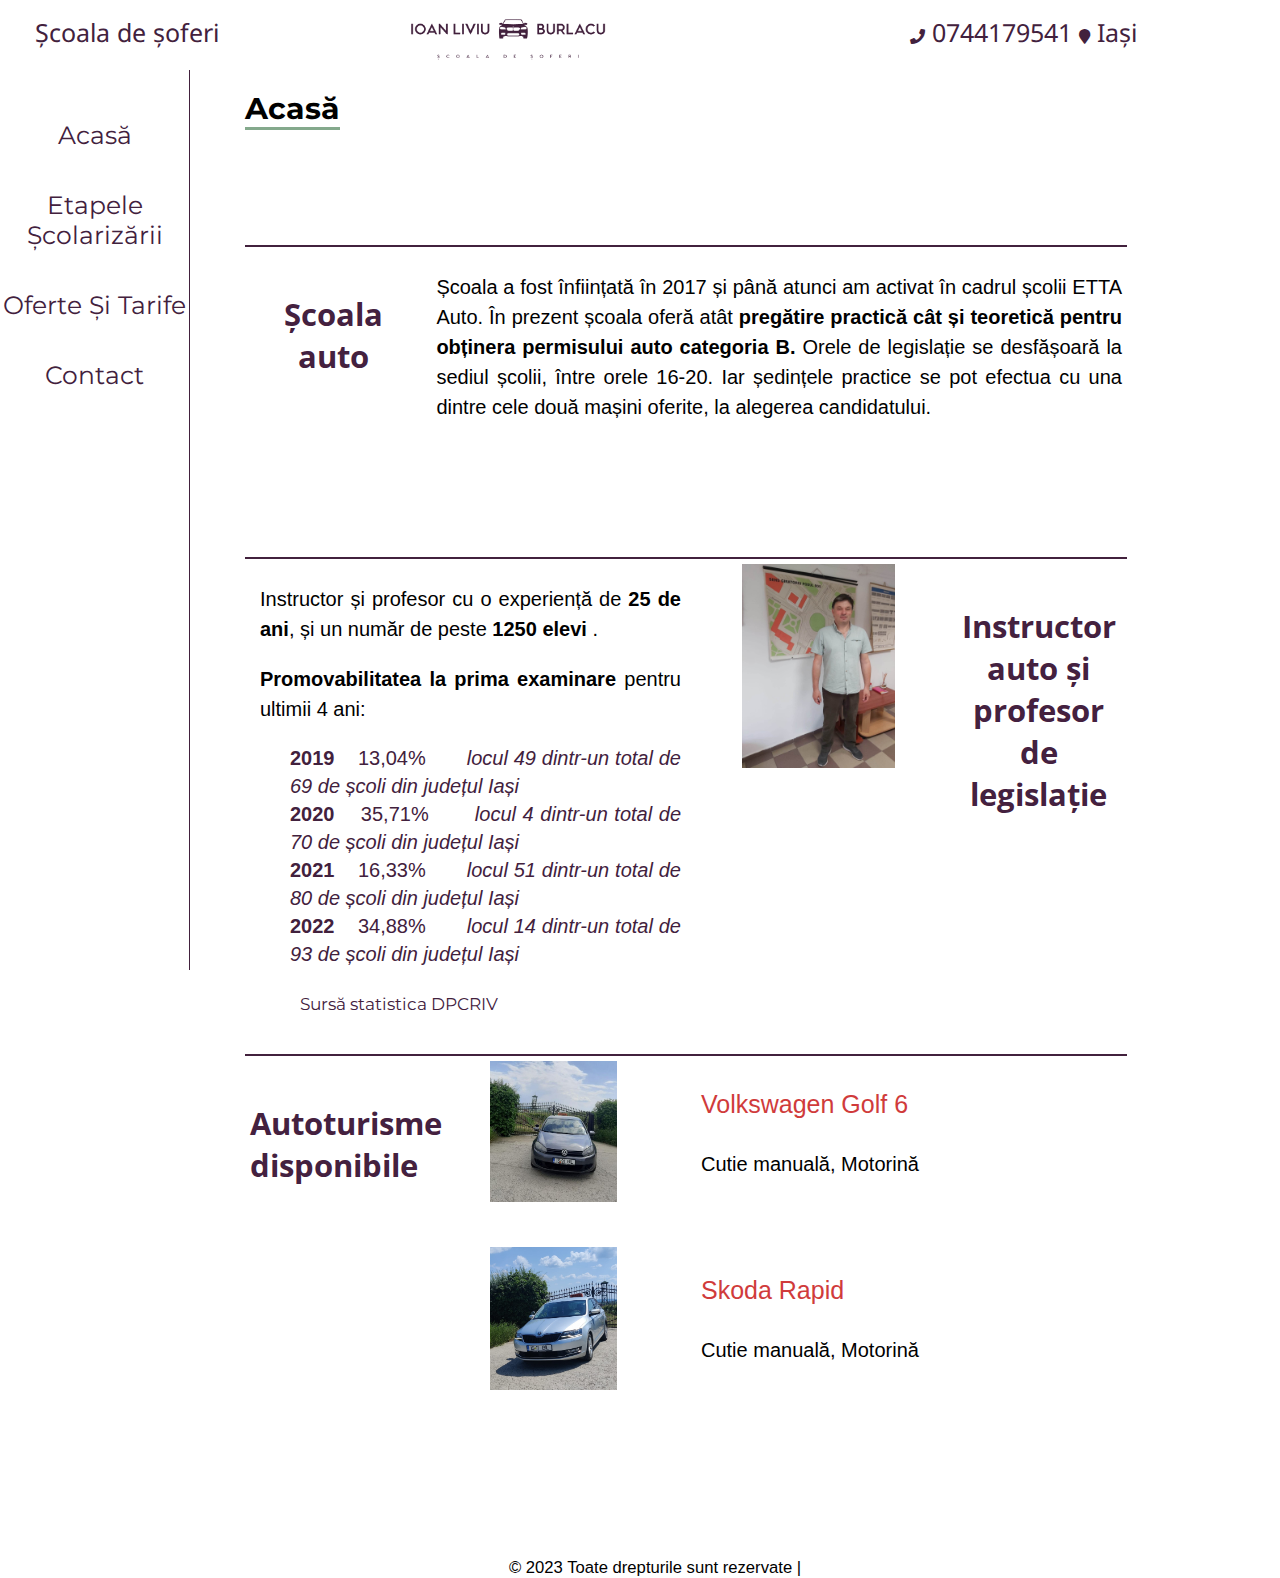
<file: index.html>
<!DOCTYPE html>
<html>
    <head>
<meta chartset="UTF-8" />
<link rel="stylesheet" type="text/css" href="css/style.css" />
<meta name="viewport" content="width=device-width, initial-scale=1.0" />
<link rel="stylesheet" href="https://cdnjs.cloudflare.com/ajax/libs/font-awesome/5.15.2/css/all.min.css" />
<title>Ioan Liviu Burlacu</title>
    </head>

    <body>

        <header>
            <div class="row row-headerimage">
                <div class="row row-headerimage">
                    <div class="col-30 header">
                        
                        <a href="../index.html">
                            Școala de șoferi 
                        </a>
                            
                        
                    </div>

                <div class="col-40 headerimage">
                    
                    <img src="images/New_header_logo-removebg-preview.png" alt="Școala de șoferi Ioan Liviu Burlacu">
                    
                </div>
                <div class="col-30 headerimage">
                    <i class="logo fa fa-phone" aria-hidden="true"></i>
                    <a class="phone" href="../index.html"> </a> 
                        <a href="tel:+40744179541"> 0744179541 </a>            
                       
                    </a><i class=" logo fa fa-map-marker" aria-hidden="true"></i>
                    <a class="phone" href="../index.html">
                        
                        <a href="https://goo.gl/maps/TJgV3DMPxFb3ciEE9" target="_blank">  Iași</a>
                    </a>
                  
                </div>
            </div>
        <i id="menu-btn" class="fas fa-bars" onclick="show()"></i>
       </header> 
        
       <div class="page-container">
        
        <aside id="side-menu">
            <a href="index.html">Acasă</a>
            <a href="pages/etapelescolarizarii.html">Etapele școlarizării</a>
            <a href="pages/ofertesitarife.html">Oferte și Tarife</a>
            <a href="pages/contacte.html">Contact</a>
          
        </aside>
<!-- Modify from here -->
        <main>
            <h2 class="title">Acasă</h2>
            <div class="motto">
               
            </div>
            <div class="row row-event">
                <div class="col-20 sectiontitle">
                    
                        <h4 class="centered">Școala auto</h4> 
                        
                    
                </div>

                <div class="col-80 sectiontitle2">
                    
                                                <p class="bodytext">
                            Școala a fost înființată în 2017 și până atunci am activat în cadrul școlii ETTA Auto. În prezent școala oferă atât <b>pregătire practică cât și teoretică pentru obținera permisului auto categoria B.</b> Orele de legislație se desfășoară la sediul școlii, între orele 16-20. Iar ședințele practice se pot efectua cu una dintre cele două mașini oferite, la alegerea candidatului.
                        </p>
                    
                </div>
                
                
            </div>
            <div class="motto">
               
            </div>
            <div class="row row-event">
                <div class="col-50 sectiontitle2">
                    
                     
                        <p class="bodytext">
                            Instructor și profesor cu o experiență de <b>25 de ani</b>, și un număr de peste <b>1250 elevi </b>. 
                        </p>
                        <p class="bodytext">
                            <b>Promovabilitatea la prima examinare </b>pentru ultimii 4 ani:
                            <ul class="classiclistnobullet2">
<li class="bodytext"><b>2019 </b>&nbsp &nbsp13,04%  <i> &nbsp &nbsp &nbsp locul 49 dintr-un total de 69 de școli din județul Iași</i></li>
<li class="bodytext"><b>2020 </b>&nbsp &nbsp35,71%  <i>&nbsp &nbsp &nbsp locul  4 dintr-un total de 70 de școli din județul Iași</i></li>
<li class="bodytext"><b>2021 </b>&nbsp &nbsp16,33%  <i>&nbsp &nbsp &nbsp locul 51 dintr-un total de 80 de școli din județul Iași</i></li>
<li class="bodytext"><b>2022 </b>&nbsp &nbsp34,88%  <i>&nbsp &nbsp &nbsp locul 14 dintr-un total de 93 de școli din județul Iași</i></li>

                        </p>
                    <p><small>Sursă statistica DPCRIV</small></p>
                </div>
                
                <div class="col-30 sectiontitleimgp">
                    
                     
                    <img src="images/profilephoto.jpeg">
                
            </div>

                <div class="col-20 sectiontitle">
                    
                        <h4 class="centered">Instructor auto și profesor de legislație</h4>
                        
                    
                </div>

                
            </div>
            
            <div class="row row-event">
                <div class="col-20 sectiontitle">
                    
                        <h4 class="centered">Autoturisme disponibile</h4> 
                        
                    
                </div>
                <div class="col-30 sectiontitleimg">
                    
                     
                    <img src="images/Golf2.3.1.jpg">
                
            </div>
                <div class="col-50 sectiontitle2">
                    
                        
                        <p class="carname">
                            Volkswagen Golf 6
                        </p>
                        <p class="bodytext">
                            Cutie manuală, Motorină
                             </p>
                    
                </div>

                
            </div>
            <div class="row row-eventa">
                <div class="col-20 sectiontitle">
                    
                        
                        
                    
                </div>
                <div class="col-30 sectiontitleimg">
                    
                     
                    <img src="images/Rapid 2.1.jpeg">
                
            </div>
                <div class="col-50 sectiontitle2">
                    
                        
                    <p class="carname">
                        Skoda Rapid
                    </p>
                    <p class="bodytext">
                        Cutie manuală, Motorină
                         </p>
                    
                </div>

                
            </div>
            <div class="motto">
          <!--      
            </div>
            <h2 class="title">Galerie</h2>
            <div class="gallery">
                <a target="_blank" href="images/cats.jpg">
                    <img src="images/cats.jpg">
                </a>
                <a target="_blank" href="images/cats2.jpg">
                    <img src="images/cats2.jpg">
                </a>
                <a target="_blank" href="images/cats3.jpg">
                    <img src="images/cats3.jpg">
                </a>
                <a target="_blank" href="images/cats4.jpg">
                    <img src="images/cats4.jpg">
                </a>
            </div> -->
        </main>

       </div>
       
       <script src="js/main.js"></script>
       
    </body>
    <div class="footer-copyright " > <small>© 2023 Toate drepturile sunt rezervate |</small> </div>
</html>
</file>
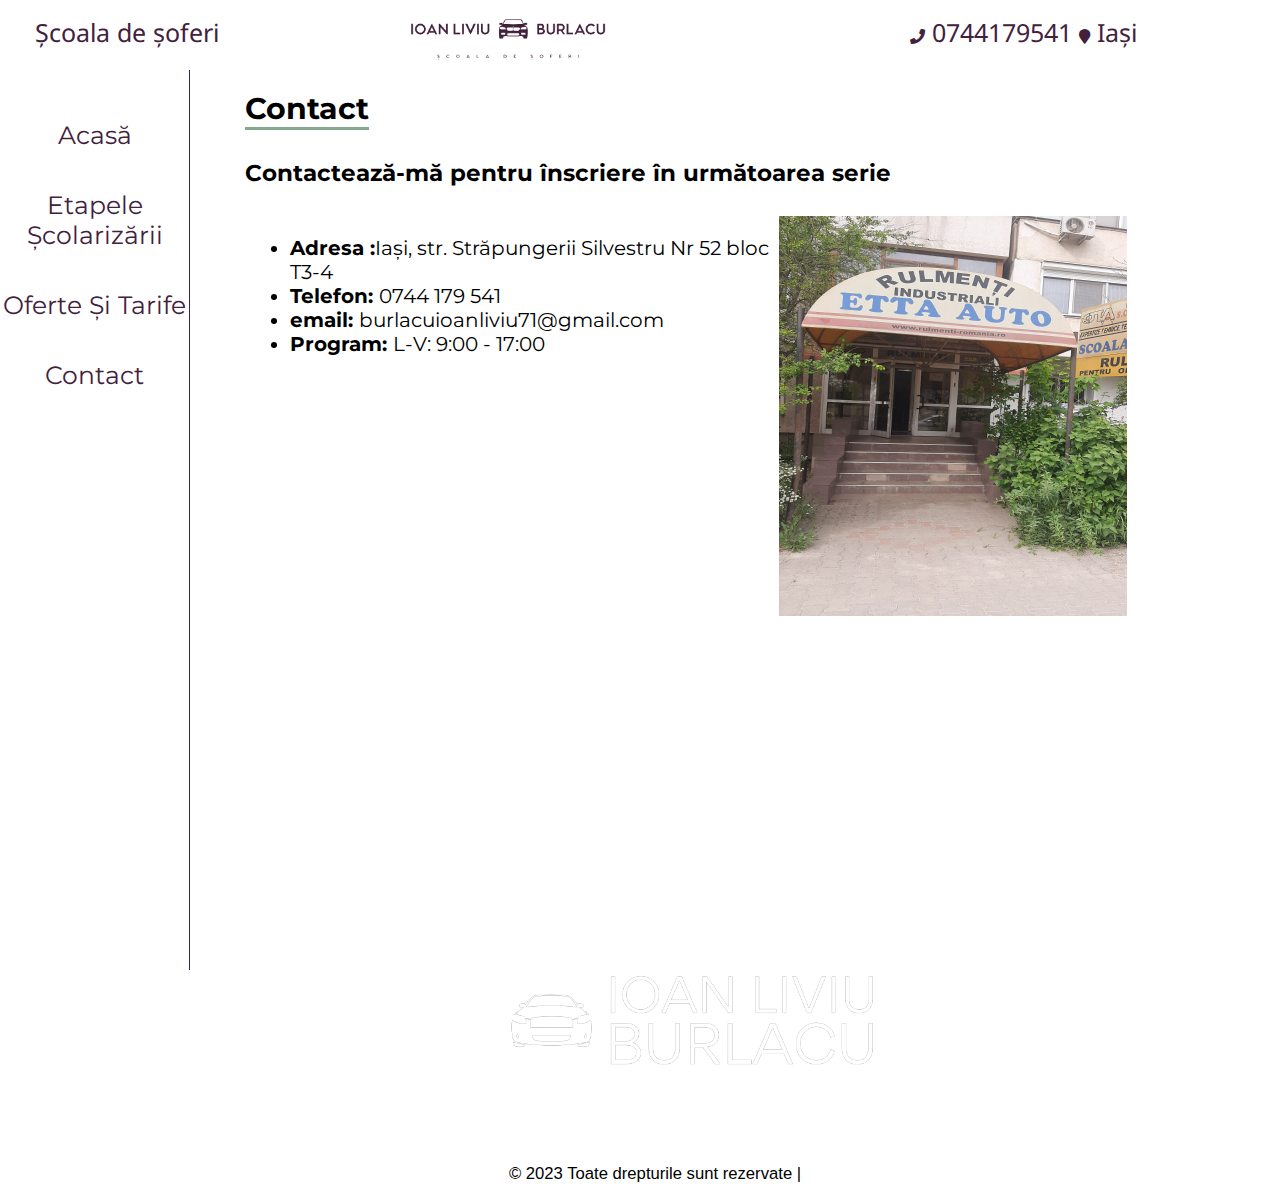
<file: pages/contacte.html>
<!DOCTYPE html>
<html>

<head>
    <meta chartset="UTF-8" />
    <link rel="stylesheet" type="text/css" href="../css/style.css" />
    <meta name="viewport" content="width=device-width, initial-scale=1.0" />
    <link rel="stylesheet" href="https://cdnjs.cloudflare.com/ajax/libs/font-awesome/5.15.2/css/all.min.css" />
    <title>Contact Scoala de Soferi Ioan Liviu Burlacu</title>
</head>

<body>

    <header>
        <div class="row row-headerimage">
            <div class="col-30 header">

                <a href="../index.html">
                    Școala de șoferi
                </a>


            </div>

            <div class="col-40 headerimage">
                <img src="../images/New_header_logo-removebg-preview.png">
            </div>
            <div class="col-30 headerimage">
                <i class="logo fa fa-phone" aria-hidden="true"></i>
                <a class="phone" href="../index.html"> </a> 
                    <a href="tel:+40744179541"> 0744179541 </a>            
                   
                </a><i class=" logo fa fa-map-marker" aria-hidden="true"></i>
                <a class="phone" href="../index.html">
                    
                    <a href="https://goo.gl/maps/TJgV3DMPxFb3ciEE9" target="_blank">  Iași</a>
                </a>

            </div>
        </div>
        <i id="menu-btn" class="fas fa-bars" onclick="show()"></i>
    </header>

    <div class="page-container">

        <aside id="side-menu">
            <a href="../index.html">Acasă</a>
            <a href="../pages/etapelescolarizarii.html">Etapele școlarizării</a>
            <a href="../pages/ofertesitarife.html">Oferte și Tarife</a>
            <a href="../pages/contacte.html">Contact</a>
        </aside>

        <main>
            <h2 class="title">Contact</h2>
            <div class="row">
                
                    <h3>Contactează-mă pentru înscriere în următoarea serie</h3>

                    <div class="col-60">
                        <ul class="contact-data">
                            <li><b>Adresa :</b>Iași, str. Străpungerii Silvestru Nr 52 bloc T3-4</li>
                            <li><b>Telefon: </b>0744 179 541 </li>
                            <li><b>email: </b>burlacuioanliviu71@gmail.com </li>
                            <li><b>Program: </b> L-V: 9:00 - 17:00</li>
                        </ul>
                    </div>
                 <div class="col-40">
                    
                        <img class="sediu" src="../images/Sediu scoala.jpeg">
                 </div>
            </div>

            <div class="row">
                <div class="col-50">
                    <iframe class="map"
                        src="https://www.google.com/maps/embed?pb=!1m18!1m12!1m3!1d2712.353105594918!2d27.5605185761711!3d47.1705227179894!2m3!1f0!2f0!3f0!3m2!1i1024!2i768!4f13.1!3m3!1m2!1s0x40cafb660656e1eb%3A0x314738cbc16d9f5b!2sEtta%20Auto%20S.R.L.!5e0!3m2!1sen!2sro!4v1684305823901!5m2!1sen!2sro"
                        width="600" height="450" style="border:0;" allowfullscreen="" loading="lazy"
                        referrerpolicy="no-referrer-when-downgrade"></iframe>
              </div>
                <div class="col-50">
                     
                </div>
            </div>
            <div class="sectiontitleimgp">
            <img src = "../images/Logo1-removebg-preview.png" > 
            </div>
        </main>

    </div>

    <script src="../js/main.js"></script>
</body>
<div class="footer-copyright " > <small>© 2023 Toate drepturile sunt rezervate |</small> </div>
</html>
</file>
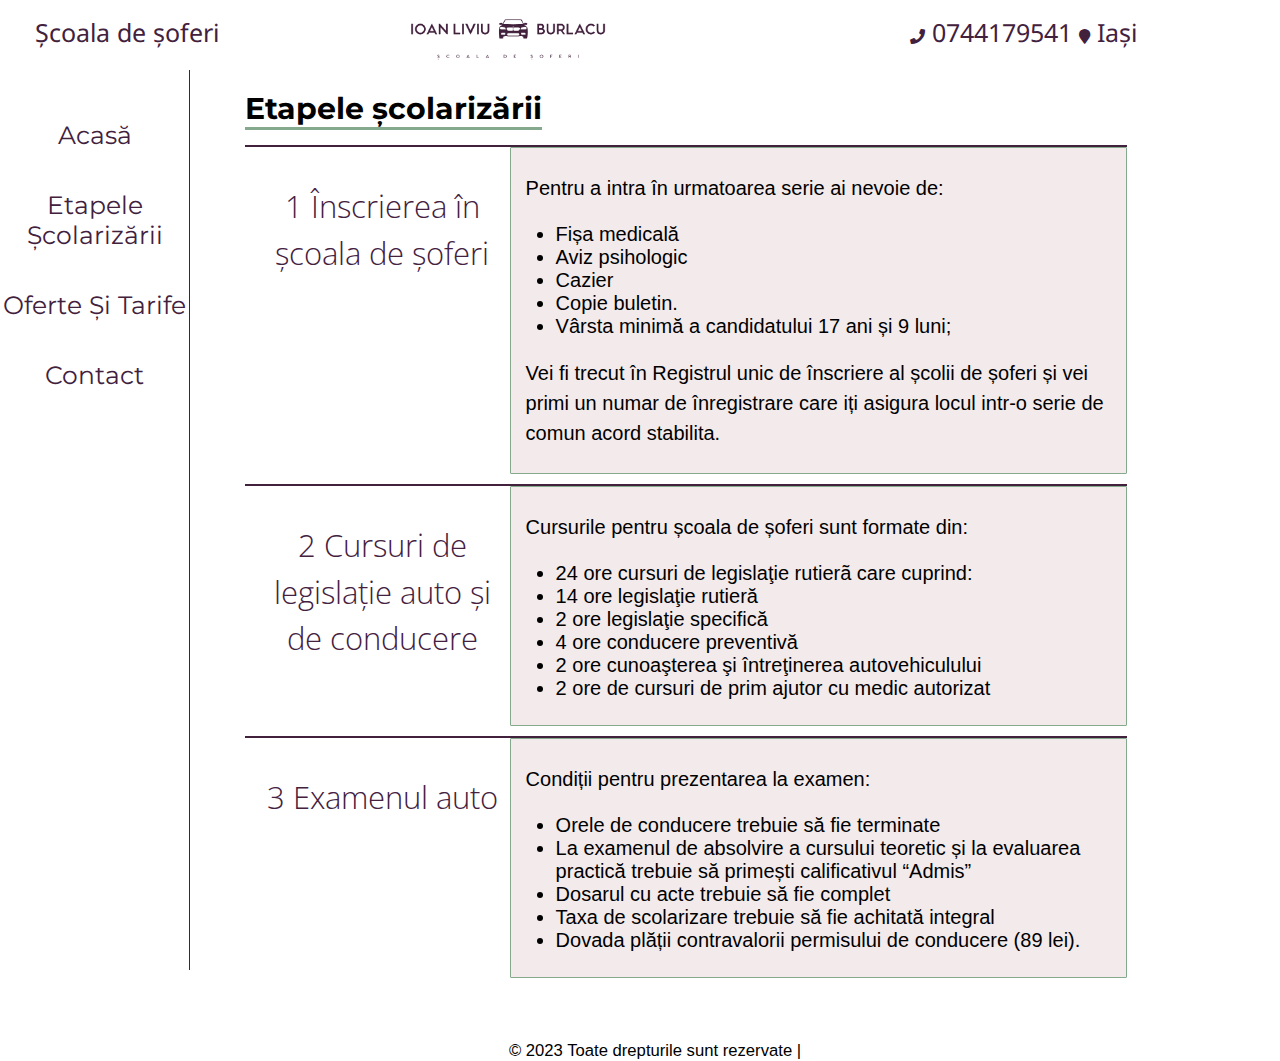
<file: pages/etapelescolarizarii.html>
<!DOCTYPE html>
<html>

<head>
    <meta chartset="UTF-8" />
    <link rel="stylesheet" type="text/css" href="../css/style.css" />
    <meta name="viewport" content="width=device-width, initial-scale=1.0" />
    <link rel="stylesheet" href="https://cdnjs.cloudflare.com/ajax/libs/font-awesome/5.15.2/css/all.min.css" />
    <title>Etapele Școlarizării</title>
</head>

<body>

    <header>
        <div class="row row-headerimage">
            <div class="col-30 header">
                
                <a href="../index.html">
                    Școala de șoferi 
                </a>
                    
                
            </div>

            <div class="col-40 headerimage">
                <img src="../images/New_header_logo-removebg-preview.png">                               
            </div>
            <div class="col-30 headerimage">
                <i class="logo fa fa-phone" aria-hidden="true"></i>
                    <a class="phone" href="../index.html"> </a> 
                        <a href="tel:+40744179541"> 0744179541 </a>            
                       
                    </a><i class=" logo fa fa-map-marker" aria-hidden="true"></i>
                    <a class="phone" href="../index.html">
                        
                        <a href="https://goo.gl/maps/TJgV3DMPxFb3ciEE9" target="_blank">  Iași</a>
                    </a>
              
            </div>
        </div>
        <i id="menu-btn" class="fas fa-bars" onclick="show()"></i>
   </header> 

    <div class="page-container">

        <aside id="side-menu">
            <a href="../index.html">Acasă</a>
            <a href="../pages/etapelescolarizarii.html">Etapele școlarizării</a>
            <a href="../pages/ofertesitarife.html">Oferte și Tarife</a>
            <a href="../pages/contacte.html">Contact</a>
        </aside>

        <main>
            <h2 class="title">Etapele școlarizării</h2>

            <div class="row row-event">
                <div class="col-30 etapenumber">
                    
                       <p class="sectiontitle">1 Înscrierea în școala de șoferi</p> 
                    </div> 
                        
                    
                

                <div class="col-70 event">
                    
                        
                        <p class="bodytext">
                            Pentru a intra în urmatoarea serie ai nevoie de: </p>
                            <ul class="classic-list">
                           <li class="bodytext">Fișa medicală </li> 
                           <li class="bodytext">Aviz psihologic </li>
                           <li class="bodytext">Cazier </li> 
                           <li class="bodytext">Copie buletin. </li> 
                           <li class="bodytext">Vârsta minimă a candidatului 17 ani și 9 luni;</li>
                        </ul>
                    <p class="bodytext">Vei fi trecut în Registrul unic de înscriere al școlii de șoferi și vei primi un numar de înregistrare care iți asigura locul intr-o serie de comun acord stabilita.</p>
                        
                    
                </div>

                
            </div>
            <div class="row row-event">
                <div class="col-30 etapenumber">
                    
                       <p class="sectiontitle">2 Cursuri de legislație auto și de conducere</p> 
                    </div> 
                        
                    
                

                <div class="col-70 event">
                    
                       
                        <p class="bodytext">
                            
Cursurile pentru școala de șoferi sunt formate din:</p>

<ul class="classic-list">
  
<li class="bodytext">24 ore cursuri de legislaţie rutierã care cuprind:</li>
<li class="bodytext">14 ore legislaţie rutieră</li>
<li class="bodytext">2 ore legislaţie specifică</li>
<li class="bodytext">4 ore conducere preventivă</li>
<li class="bodytext">2 ore cunoaşterea şi întreţinerea autovehiculului</li>
<li class="bodytext">2 ore de cursuri de prim ajutor cu medic autorizat</li>
</ul>

                        </p>
                    
                </div>

                
            </div>
            <div class="row row-event">
                <div class="col-30 etapenumber">
                    
                        <p class="sectiontitle">3 Examenul auto</p> 
                    </div> 
                        
                    
                

                <div class="col-70 event">
                    
                        
                        <p class="bodytext">
                            Condiții pentru prezentarea la examen:</p>
                            <ul class="classic-list">
                                
<li class="bodytext">Orele de conducere trebuie să fie terminate</li>
<li class="bodytext">La examenul de absolvire a cursului teoretic și la evaluarea practică trebuie să primești calificativul “Admis”</li>
<li class="bodytext">Dosarul cu acte trebuie să fie complet</li>
<li class="bodytext">Taxa de scolarizare trebuie să fie achitată integral</li>
<li class="bodytext">Dovada plății contravalorii permisului de conducere (89 lei).</li>
                        
                    
                </div>

                
            </div>
        </main>

    </div>

    <script src="../js/main.js"></script>
</body>
<div class="footer-copyright " > <small>© 2023 Toate drepturile sunt rezervate |</small> </div>
</html>
</file>
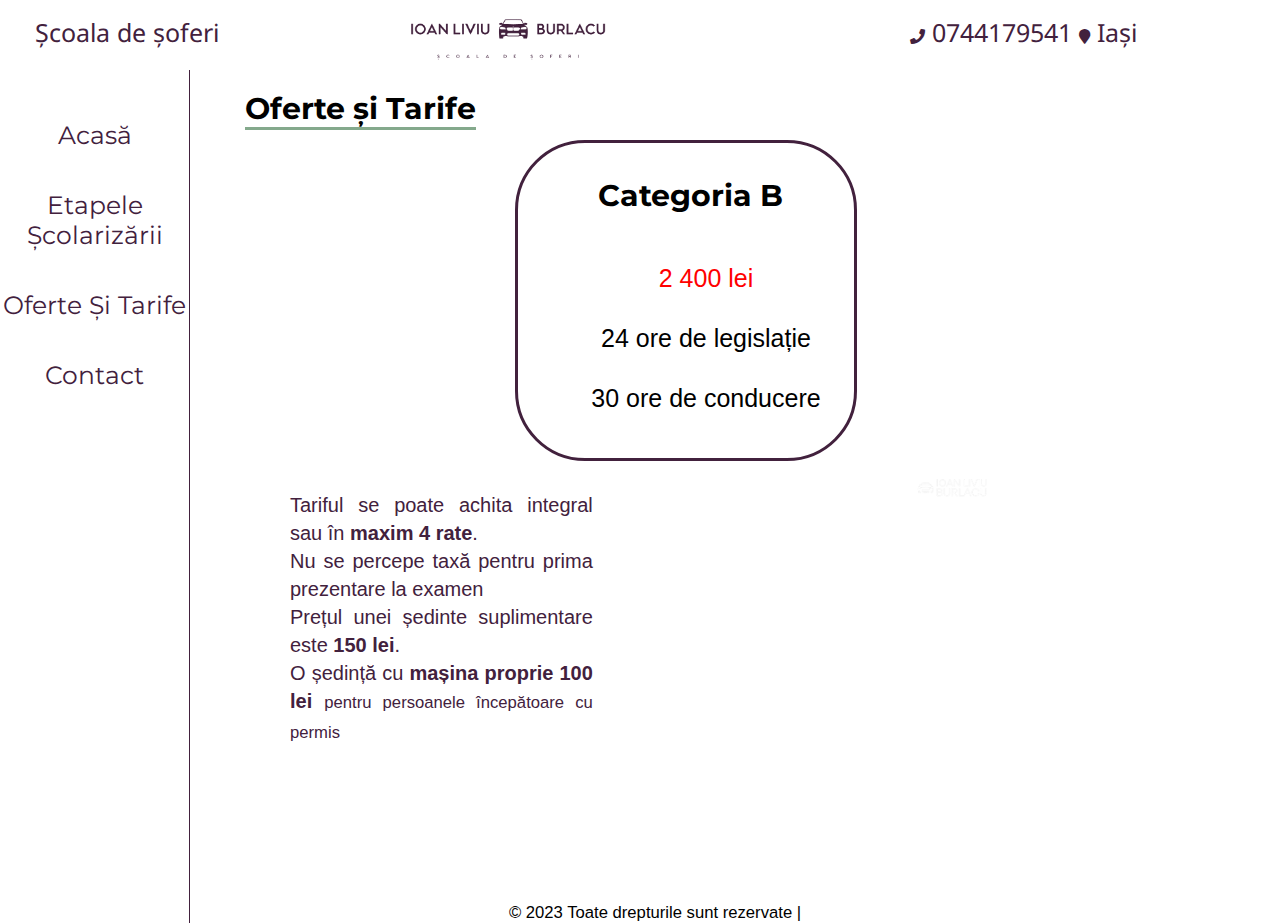
<file: pages/ofertesitarife.html>
<!DOCTYPE html>
<html>
    <head>
<meta chartset="UTF-8" />
<link rel="stylesheet" type="text/css" href="../css/style.css" />
<meta name="viewport" content="width=device-width, initial-scale=1.0" />
<link rel="stylesheet" href="https://cdnjs.cloudflare.com/ajax/libs/font-awesome/5.15.2/css/all.min.css" />
<title>Tarife</title>
    </head>

    <body>

        <header>
            <div class="row row-headerimage">
                <div class="col-30 header">
                    
                    <a href="../index.html">
                        Școala de șoferi 
                    </a>
                        
                    
                </div>
    
                <div class="col-40 headerimage">
                    <img src="../images/New_header_logo-removebg-preview.png">                               
                </div>
                <div class="col-30 headerimage">
                    <i class="logo fa fa-phone" aria-hidden="true"></i>
                    <a class="phone" href="../index.html"> </a> 
                        <a href="tel:+40744179541"> 0744179541 </a>            
                       
                    </a><i class=" logo fa fa-map-marker" aria-hidden="true"></i>
                    <a class="phone" href="../index.html">
                        
                        <a href="https://goo.gl/maps/TJgV3DMPxFb3ciEE9" target="_blank">  Iași</a>
                    </a>
                  
                </div>
            </div>
            <i id="menu-btn" class="fas fa-bars" onclick="show()"></i>
       </header> 
        
       <div class="page-container">
        
        <aside id="side-menu">
            <a href="../index.html">Acasă</a>
            <a href="../pages/etapelescolarizarii.html">Etapele școlarizării</a>
            <a href="../pages/ofertesitarife.html">Oferte și Tarife</a>
            <a href="../pages/contacte.html">Contact</a>
        </aside>

        <main>
            <h2 class="title">Oferte și Tarife</h2>
            <div class="row row">
                <div class="col-30 oferteblank ">
                    
                     
                        
                    
                </div>

                <div class="col-40 sectiontitle2">
                    <div class="ofertechenar">
                    
                                               <p><b>Categoria B</b></p>
                                               <ul class="classiclistnobullet">
                                               <li class="bodytextred">2 400 lei</li>
                                               <li class="bodytext1">24 ore de legislație</li>
                                               <li class="bodytext1">30 ore de conducere</pli>
                                            </ul>
                    </div>
                </div>
                <div class="col-30 sectiontitle2">
                    
                

</div>
                
            </div>
            <div class="row row-">
                <div class="col-40 sectiontitle2">
                    <ul class="classiclistnobullet2">
                    <li class="bodytext">Tariful se poate achita integral sau în <b>maxim 4 rate</b>.</li>
                    <li class="bodytext">Nu se percepe taxă pentru prima prezentare la examen</li>
                    <li class="bodytext">Prețul unei ședinte suplimentare este <b>150 lei</b>.</li> 
                    <li class="bodytext">O ședință cu <b>mașina proprie 100 lei</b> <small>pentru persoanele începătoare cu permis</small></li>      
                     
                        
                    
                </div>
                <div class="col-30 ">
                    
                  
                    
                
            </div>

                <div class="col-20 ">
                    
                    <div class = "sectiontitleimgp">    
                        <img src = "../images/Logo1-removebg-preview.png" >    
                        </div>
                         
                    
                </div>

                
            </div>
            <div class="row row-">
                <div class="col-20 sectiontitle">
                    
                    
                </div>
                <div class="col-20 ">
                    
                    
                    
                
            </div>
                <div class="col-60 sectiontitle2">
                    
                        
                        
                    
                </div>
                
                    
                </div>
        </main>

       </div>

       <script src="../js/main.js"></script>
    </body>
    <div class="footer-copyright " > <small>© 2023 Toate drepturile sunt rezervate |</small> </div>
</html>
</file>
<file: css/style.css>
@import url('https://fonts.googleapis.com/css2?family=Dancing+Script&family=Montserrat:wght@300&family=Noto+Sans:wght@700&family=Open+Sans:wght@300&family=Titillium+Web:wght@300;600&family=Work+Sans:ital,wght@0,600;1,300&family=Ysabeau:wght@300&display=swap');

*{
    box-sizing: border-box;
}

.motto {
   
  padding: 50px;
  font-weight: bolder;
   font-size: larger;
   font-family:system-ui, -apple-system, BlinkMacSystemFont, 'Segoe UI', Roboto, Oxygen, Ubuntu, Cantarell, 'Open Sans', 'Helvetica Neue', sans-serif;
}
body {
     margin: 0;
     
     background-color: white;
     font-size: 20px;
     font-family: 'Montserrat', sans-serif;

}


header {
    height: 95px;
    background-color: white;
    position: fixed;
    width: 100%;
    padding-top: 10px;
    padding-left: 30px;
    font-size: 25px;
    font-family: 'Noto Sans', sans-serif;
    

}

.phone {
    font-family: 'Montserrat', sans-serif;
    font-size: 20px;
    color: #42213D;
}

header a {
    color: #42213D;
    text-decoration: none;
    
}


.headerimage{
   
    
    
}
.headerimage img {
    width: 40%;
    height: 15%;
    color: #42213D;
   
    
}
.page-container {
    min-height: 100vh;
    padding-top: 70px;
}

main {
    margin: 10px 10% 60px 220px;
    padding: 0px 25px;
}
aside {
    width: 190px;
    height: 100vh;
    position: fixed;
    background: white;
    padding-top: 10px;
    font-size: 25px;
    border-right:1px solid #42213D;
    
}

aside a {
    display: block;
    color: #42213D;
    text-transform:capitalize;
    text-decoration: none;
    text-align:center;
    margin-top: 40px;
    
}

.logo {
   
    font-size: 15px;
    color: #42213D;
}

p {
    line-height: 150%;
    border-left: px solid #84A98C;
    padding-left: 10px;
}

.row {
    overflow: auto;
}

[class^="col-"] {
    float: left;
    padding: 5px;
}

.col-10 { width: 10%; }
.col-20 { width: 20%; }
.col-30 { width: 30%; }
.col-40 { width: 40%; }
.col-50 { width: 50%; }
.col-60 { width: 60%; }
.col-70 { width: 70%; }
.col-80 { width: 80%; }
.col-90 { width: 90%; }
.col-100 { width: 100%; }

.title {
    border-bottom: 3px solid #84A98C;
    margin-bottom: 5px;
    margin-top: 10px;
    display: inline-block;
}

.gallery {
    display: flex;
    justify-content: space-around;
    flex-wrap: wrap;
    margin-top: 40px;
}

.gallery img {
    width: 200px;
    height: 200px;
    object-fit: cover;
    border-radius: 5px;
    transition: all 0.3s;
}

.gallery img:hover {
    transform: scale(1.05);
    transition: all 0.3s;
}

.row-event {
    
 border-top: 2px solid  #42213D;
  
  margin-top: 10px;

   
}
.row-eventa {
    
    
     
     margin-top: 10px;}
.event {
    background-color: #f3eaeb;
    border-radius: 1px;
    border: 1px solid #84A98C;
    
}

.sectiontitle {
    height: max-content;
    
    font-size: 31px;
    text-align: center;
    color: #44213f;
    font-weight: 100;
    font-family: 'Open Sans', sans-serif;
   }
.sectiontitle2 {
    
    height: max-content;
    text-align: justify;
   
}
.sectiontitleimg {
    display: flex;
    justify-content: space-around;
    
    
}
.sectiontitleimg img {
    width: 50%;
    height: 50%;
    object-fit:inherit;
   
    
}
.sectiontitleimgp {
    display:flex;
    justify-content: space-around;
    
    
}

.sectiontitleimgp img {
    width: 60%;
    height: 60%;
    object-fit:inherit;
    
}
.etapenumber {
    font-size: 20px;
    font-family:Georgia, 'Times New Roman', Times, serif;
    color: #42213D;
    text-align: center;
}
.oferteblank {

}
.map {
    width: 100%;
    max-width: 450px;
    height: 290px;
    border-radius: 3px;

}
.centered {
    text-align: center;
}
.contact-form {
    background-color: #f4dde0;
    border-radius: 5px;
    border: 2px solid #f3afa6;
    max-width: 450px;
    padding: 5px 15px 30px 15px ;

}

.contact-form input, .contact-form textarea {
    display:block;
    width: 90%;
    margin: 15px auto 0px auto;
    resize: none;
    font-family: inherit;
    padding: 3px ;
    font-size: 17 px;
}

.bodytext {
    font-family: Arial, Helvetica, sans-serif;
}
.bodytext1 {
    font-family:Arial, Helvetica, sans-serif;
    font-size: 25px;
}
.bodytextred {
        font-family:Arial, Helvetica, sans-serif;
        font-size: 25px;
        color: red;
    
}
.classiclist{
    line-height: 200%;
    list-style: disc linear-gradient(#44213f, #719d7b);
    text-align: center;
}
.classiclistnobullet{
    line-height: 200%;
    list-style: none;
    text-align: center;
    
}
.classiclistnobullet2{
    line-height: 140%;
    list-style:none;
    text-align:justify;
    color: #42213D;
    margin-left: 0%;
    
}
.ofertechenar {
    text-align: center;
    font-size: 30px !important;
    border:3px solid #42213D;
    border-radius: 70px;
}
.sediu {
    width: 400px;
    height: 400px;
}
.sediu img {
    width: 250px;
    height: 200px;
}
.carname {
    font-family:'Gill Sans', 'Gill Sans MT', Calibri, 'Trebuchet MS', sans-serif;
    font-size: 25px;
    color: rgb(208, 59, 59);
    
}
.footer-copyright {
    text-align: center;
    padding-left: 30px;
    font-family: sans-serif;
}

#menu-btn {
    color: #42213D;
    font-size: 20px;
    position: absolute;
    top: 21px;
    right: 25px;
    display: none;
}

.show {
    display: block !important;
}
@media (max-width: 768px) {
    
header {
    width: 100%;
    height: auto;
    font-size: 90%;

}
.phone {
    font-size: 10%;
}
.headerimage{
    width: 50%;
    height: 50%;
    padding: none;
}
    body {
        font-size: 16px;
    }

    [class^="col-"] {
        width: 100%;
    }

    main {
 margin :0px;
 
 padding: 40px 15px 20px 15px;
    }

    aside {
        display: none;
        height: auto;
        width: 100%;
        padding-top: 0px;
        padding-bottom: 20px;
    }

    .gallery img {
        width: 130px;
        height: 130px;
    }

    #menu-btn {
        display: block;
    }
}
</file>
